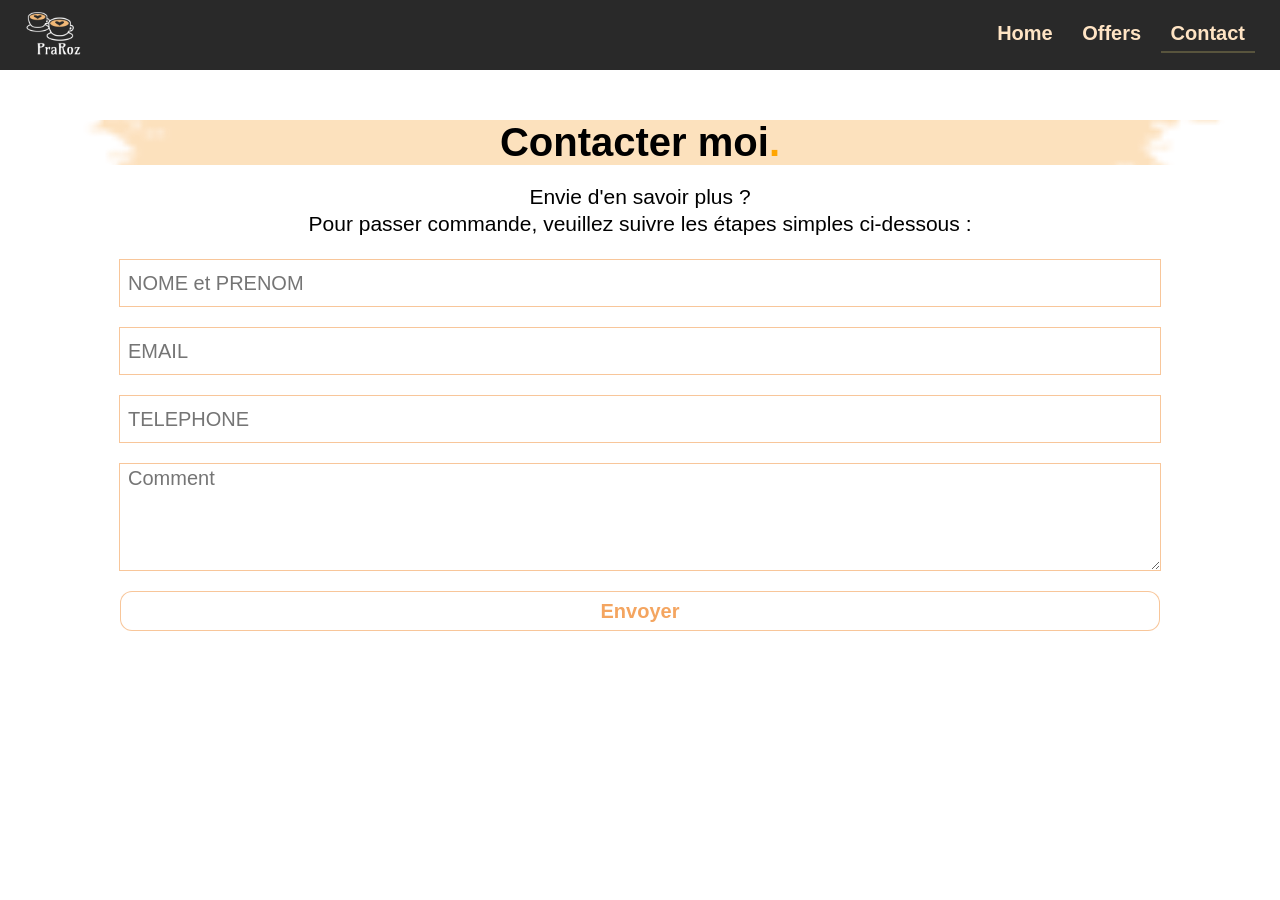
<file: contacter.html>
<!DOCTYPE html>
<html lang="en">
<head>
    <meta charset="UTF-8">
    <meta name="viewport" content="width=device-width, initial-scale=1.0">
    <title>Caffe PraRoz</title>
    <link rel="stylesheet" href="assets/css/style.css">
    <style>
        header{
            margin-top: -120px;
        }
        h1{
            font-size: 40px;
            background-image: url(assets/images/button.png);
            background-size: cover;
            background-repeat: no-repeat;
            background-position: center;
            text-align: center;
            margin-top: 120px;
            margin-bottom: 20px;
        }
        input , textarea{
            color: rgb(26, 51, 82);
            font-size: 20px;
            width: 80%;
            margin-top: 20px;
            height: 40px;
            padding: 3px 8px;
            border: 1px solid rgba(244, 165, 96, 0.631);
        }
        textarea{
            height: 100px;
        }
        p{
            text-align: center;
            font-size: 21px;
            margin-bottom: 3px;
            padding: 0px 7px;

        }
        .btn{
            color: rgb(244, 165, 96);
            font-weight: bold;
            border-radius: 12px;
            transition: all .75s;
            background-color: white;
            margin-bottom: 40px;
            width: 81.3%;
        }
        .btn:hover{
            background-color: rgba(244, 165, 96, 0.631);
            color: rgb(255, 255, 255);            
        }
        h1 span{
            color: orange;
        }
        form{
            display: flex;
            flex-direction: column;
            flex-wrap: wrap;
            align-items: center;
        }
        @media screen and (max-width:1000px){
            .btn{
                width: 82%;
            }

        }
        @media screen and (max-width:930px){
            .btn{
                width: 82.3%;
            }
        }
        @media screen and (max-width:700px){
            .btn{
                width: 82.7%;
            }
            input , textarea{
                        font-size: 17px;
            }

        }
        @media screen and (max-width:600px){
            .btn{
                width: 83%;
            }
        }
        @media screen and (max-width:500px){
            .btn{
                width: 83.5%;
            }
            h1{
                font-size: 34px;
            }
        }
        @media screen and (max-width:400px){
            
            .btn{
                 width: 84%;
            }
            input , textarea{
                font-size: 14px;
            }
            h1{
                font-size: 31px;
            }
        }
        @media screen and (max-width:300px){
            
            .btn{
                width: 85.7%;
            }
            h1{
                font-size: 28px;
            }
        }
        @media screen and (max-width:200px){
            
            .btn{
                width: 89%;
            }
        }
    </style>
</head>
<body>
    <!-- header -->
    <header>
                <!-- logo -->
                <img src="assets/images/logo.png" alt="" class="logo">
                <!-- menu -->
                <nav>
                    <input type="checkbox"  id="chek">
                    <label for="chek" class="chek-btn">
                        <img src="assets/images/menu.png" alt="">
                    </label>
                    <ul>
                        <li><a href="index.html">Home</a></li>
                        <li><a href="offre.html">Offers</a></li>
                        <li><a href="contacter.html" class="active">Contact</a></li>
                    </ul>
                </nav>
    </header>

    <!-- top -->
    <h1>Contacter moi<span>.</span></h1>
    <p>Envie d'en savoir plus ?</p>
    <p>Pour passer commande, veuillez suivre les étapes simples ci-dessous :</p>

    <!-- les formilair -->
    <form action="" method="post">
        <input type="text" required placeholder="NOME et PRENOM">
        <input type="email" name="email" id="email" placeholder="EMAIL" required>
        <input type="tel" required placeholder="TELEPHONE">
        <textarea name="" id="" placeholder="Comment"></textarea>
        <input type="submit" value="Envoyer" class="btn">
    </form>
</body>
</html>
</file>
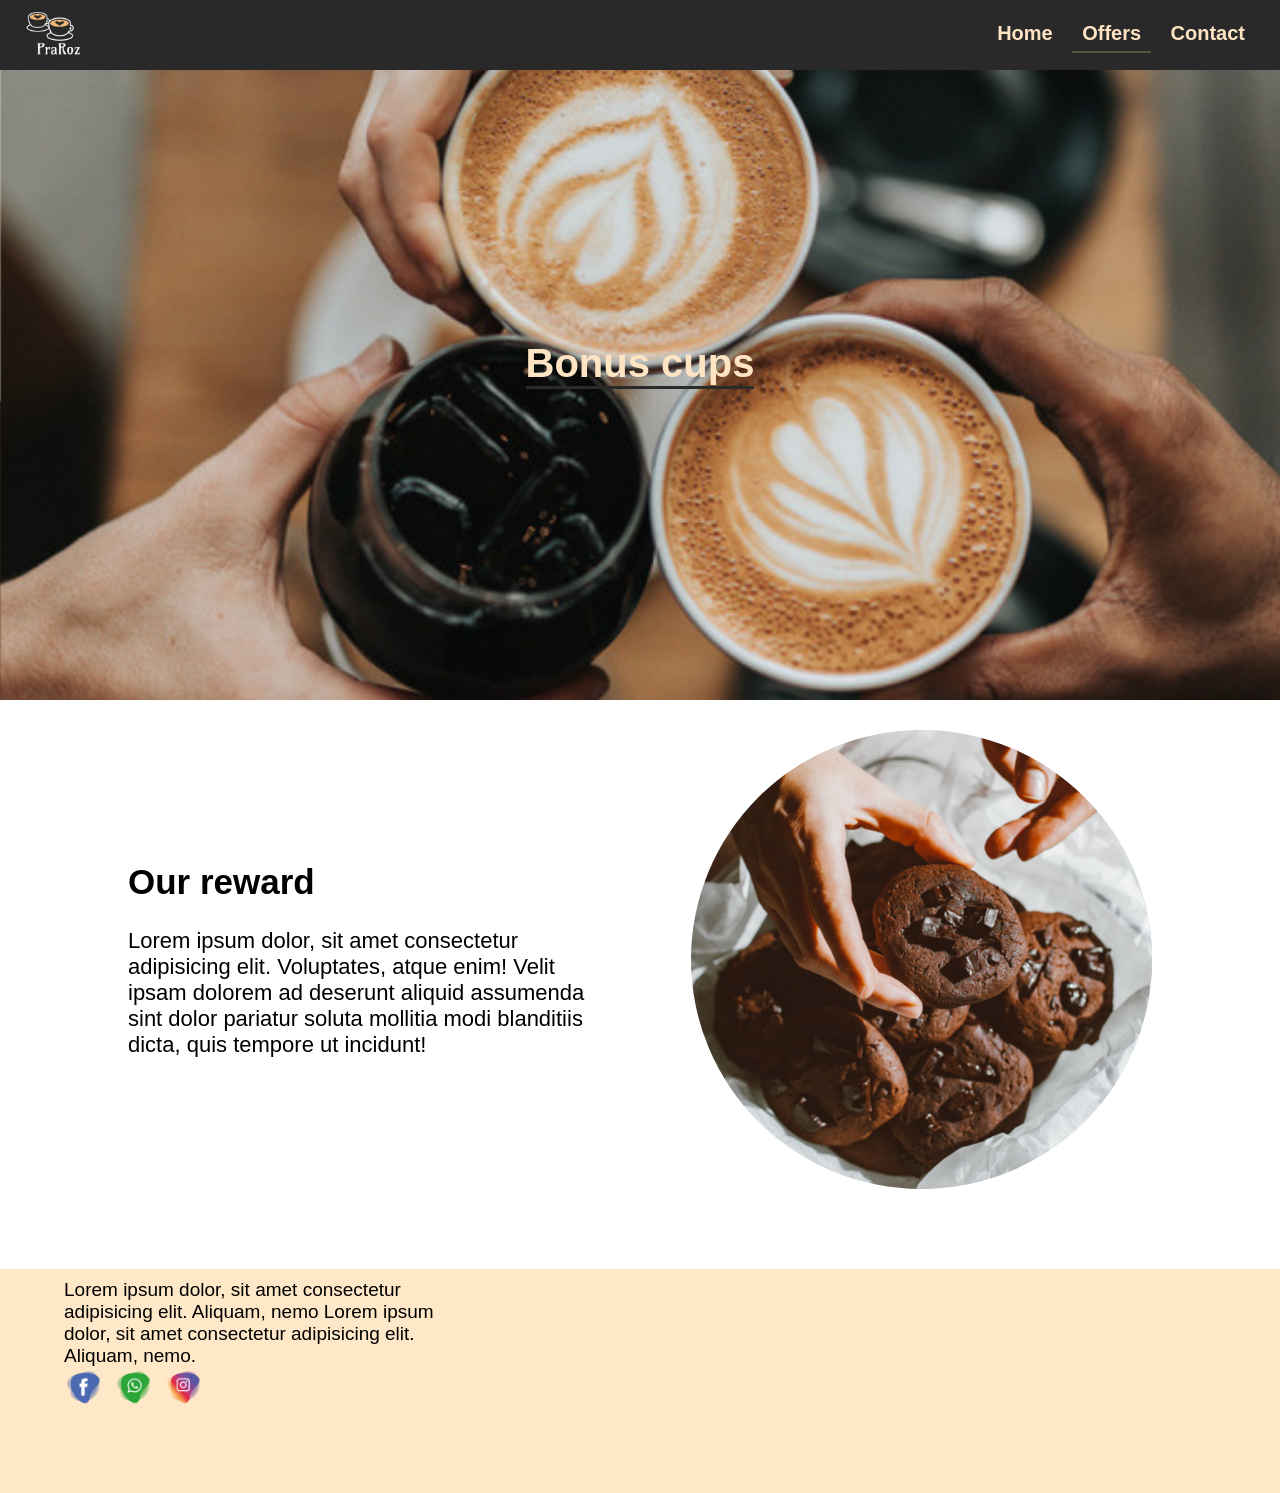
<file: offre.html>
<!DOCTYPE html>
<html lang="en">
<head>
    <meta charset="UTF-8">
    <meta name="viewport" content="width=device-width, initial-scale=1.0">
    <title>Caffe PraRoz</title>
    <link rel="stylesheet" href="assets/css/style.css">
    <style>
        .section1{
            background-image: url(assets/images/offer.png);
        }
        .section1 h1{
            color: bisque;
            border-color: rgb(42, 42, 42);
        }
        .section2 img{
            border-radius: 50%;
        }
        @media screen and (max-width:300px) {
            .section1 h1{
                font-size: 23px;
                text-align: center;
            }
        }
        @media screen and (max-width:260px) {
            .section1 h1{
                font-size: 20px;
            }
        }
        @media screen and (max-width:225px) {
            .section1 h1{
                font-size: 17px;
            }
        }
        @media screen and (max-width:190px) {
            .section1 h1{
                border: none;
            }
        }
    </style>
</head>
<body>
    <!-- header -->
    <header>
            <!-- logo -->
            <img src="assets/images/logo.png" alt="" class="logo">
            <!-- menu -->
            <nav>
                <input type="checkbox"  id="chek">
                <label for="chek" class="chek-btn">
                    <img src="assets/images/menu.png" alt="">
                </label>
                <ul>
                    <li><a href="index.html">Home</a></li>
                    <li><a href="offre.html" class="active">Offers</a></li>
                    <li><a href="contacter.html">Contact</a></li>
                </ul>
            </nav>
    </header>

    <!-- main -->
    <main>
        <!-- section1 -->
        <section class="section1">
            <h1>Bonus cups</h1>
        </section>

        <!-- section2 -->
        <section class="section2">
            <div>
                <h2>Our reward</h2>
                <p>Lorem ipsum dolor, sit amet consectetur adipisicing elit. Voluptates, atque 
                    enim! Velit ipsam dolorem ad deserunt aliquid assumenda sint dolor pariatur 
                    soluta mollitia modi blanditiis dicta, quis tempore ut incidunt!
                </p>
            </div>
            <img src="assets/images/offers.png" alt="">
        </section>
    </main>

    <!-- footer -->
        <footer>
            <div>
                <p>Lorem ipsum dolor, sit amet consectetur adipisicing elit. Aliquam, nemo
                    Lorem ipsum dolor, sit amet consectetur adipisicing elit. Aliquam, nemo.
                </p>
                <article>
                    <a href=""><img src="assets/images/icon/facebook-icon.png" alt=""></a>
                    <a href=""><img src="assets/images/icon/whatsapp-icon.png" alt=""></a>
                    <a href=""><img src="assets/images/icon/instagram-icon.png" alt=""></a>
                    <!-- <a href=""><img src="" alt=""></a> -->
                </article>
            </div>
            <div>
                <iframe src="https://www.google.com/maps/embed?pb=!1m14!1m12!1m3!1d13419.651493102274!2d-6.3995904!3d32.7680463!2m3!1f0!2f0!3f0!3m2!1i1024!2i768!4f13.1!5e0!3m2!1sfr!2sma!4v1710777120154!5m2!1sfr!2sma" width="600" height="450" style="border:0;" allowfullscreen="" loading="lazy" referrerpolicy="no-referrer-when-downgrade"></iframe>

            </div>
        </footer>
</body>
</html>
</file>
<file: assets/css/style.css>
/* tout */
* {
    padding: 0;
    margin: 0;
    font-family: sans-serif;
}

/* menu and shop product */
.MENU-cofee,
.shop {
    background-color: rgba(179, 128, 81, 0.783);
    height: 40px;
    display: flex;
    justify-content: center;
    align-items: center;
    color: rgb(255, 248, 196);
    font-weight: bold;
    font-size: 23px;
}

/* header */
header {
    z-index: 2;
    height: 70px;
    width: 100%;
    background-color: rgb(41, 41, 41);
    position: fixed;
    margin-top: -70px;
}

/* logo */
header .logo {
    height: 70px;
    margin-left: 20px;
    float: left;
}

/* menu de header */
header ul {

    float: right;
    margin-right: 20px;
}

header ul li {
    display: inline-block;
    list-style: none;
    margin-right: 5px;
    margin-top: 22px;
}

header ul li a {
    text-decoration: none;
    color: bisque;
    font-weight: bold;
    font-size: 20px;
    padding: 7px 10px;
}

header .active,
header ul a:hover {
    border-bottom: 2px solid rgba(252, 238, 132, 0.218);
}

/* **header btn** */
.chek-btn {
    float: right;
    height: 60px;
    margin-right: 20px;
    cursor: pointer;
    transition: all .5s;
    display: none;

}

.chek-btn img {
    background-color: bisque;
    margin-top: 4px;
    width: auto;
    height: 60px;
    border-radius: 5px;
}

#chek {
    display: none;
}

/*     section1      */
.section1 {
    background-image: url(../images/back1.png);
    background-position: center;
    background-size: cover;
    height: 70vh;
    display: flex;
    flex-direction: column;
    justify-content: center;
    align-items: center;
    margin-top: 70px;

}

.section1 p {
    color: antiquewhite;
    font-weight: bold;
}

.section1 h1 {
    font-family: Verdana, Geneva, Tahoma, sans-serif;
    font-size: 40px;
    font-weight: bold;
    margin-bottom: 40px;
    border-bottom: 3px solid rgb(255, 233, 204);
    color: rgb(28, 28, 28);
}


/*    section2    **     section4     **     section5     */
.section2,
.section4,
.section5 {
    padding: 30px 10%;
    display: flex;
    flex-wrap: wrap;
    justify-content: space-between;
    align-items: center;
}

/* div and img ==> section2 , section4 , section5 */
.section2 div,
.section2 img,
.section4 div,
.section4 img,
.section5 div,
.section5 img {
    width: 45%;
}

/* img ==> section2 , section4 , section5 */
.section2 img,
.section4 img,
.section5 img {
    border-radius: 12px;
}

/* h2 ==> section2 , section4 , section5 */
.section2 div h2,
.section4 div h2,
.section5 div h3 {
    margin-bottom: 26px;
    font-size: 35px;
}

/* p ==> section2 , section4 , section5 */
.section2 div p,
.section4 div p,
.section5 div p {
    font-size: 22px;
}

/*    section3     */
.section3 {
    display: flex;
    justify-content: space-between;
    background-color: rgba(179, 128, 81, 0.571);
    padding: 20px 4%;
}

.section3 article {
    width: 30%;
    border-radius: 12px;
    border: .5px solid rgba(0, 0, 0, 0.399);
}

.section3 article img {
    width: 100%;
    border-radius: 12px;
    border-bottom-right-radius: 0px;
    border-bottom-left-radius: 0px;
}

.section3 article h2 {
    margin: 10px 0px;
    font-weight: bold;
    color: rgba(0, 0, 0, 0.852);
    color: rgba(253, 239, 128, 0.846);
    text-align: center;
}

.section3 article div {
    padding: 15px;
}

.section3 article div p {
    font-size: 19px;
    color: rgb(64, 64, 64);
    margin-bottom: 18px;
    text-align: center;
}

/*    section-shop    */
.section-shop {
    display: flex;
    justify-content: space-between;
    background-color: rgba(179, 128, 81, 0.571);
    padding: 20px 4%;
    flex-wrap: wrap;
}

.section-shop article {
    width: 22%;
    margin-bottom: 22px;
    display: flex;
    flex-direction: column;
    flex-wrap: wrap;
    justify-content: space-between;
    align-items: stretch;

}

.section-shop article img {
    width: 100%;
    overflow: hidden;
    padding-bottom: 20px;
    border-radius: 50%;
    border-bottom: 1px solid rgb(254, 254, 142);

}

.section-shop article h2 {
    margin: 13px 0px;
    text-align: center;
    color: rgb(253, 253, 143);
}

.section-shop article p {
    text-align: center;
    color: rgba(0, 0, 0, 0.52);
    font-size: 19px;
    margin-bottom: 12px;
}

.section-shop article img:hover {
    border-radius: 50%;
    transform: scale(104%);
    transition: transform .5s ease-in-out;
}

/*   btn ==> section-shop */
.section-shop article button {
    width: 100%;
    height: 40px;
    background-color: rgba(62, 62, 62, 0.845);
    border: none;
    border-radius: 4px;
    cursor: pointer;
    font-weight: bold;
    color: antiquewhite;
    font-size: 34px;
    transition: all .75s;
}

.section-shop article button:hover {
    background-color: rgb(62, 62, 62);
    color: rgba(250, 235, 215, 0.793);
}

.section-shop article button span {
    color: aliceblue;
}

/*     section5      */
.section5 {
    padding: 30px 3%;
    border: .5px solid rgba(68, 68, 68, 0.496);
    margin: 3px 20px;
    border-radius: 8px;
}

/*     btn section5 = offers */
.section5 a {
    width: 200px;
    height: 34px;
    text-decoration: none;
    color: black;
    font-weight: bold;
    font-size: 25px;
    margin-top: 20px;
    display: flex;
    gap: 6px;
    justify-content: center;
    align-items: center;
    background-image: url(button.png);
    background-position: center;
    background-size: cover;

}

.section5 a img {
    height: 30px;
    width: auto;
}


/* footer */
footer {
    margin-top: 50px;
    /* height: 150px; */
    background-color: rgba(255, 228, 189, 0.836);
    padding: 10px 5%;
    display: flex;
    justify-content: space-between;
}

footer div {
    width: 35%;
}

footer div iframe {
    height: 200px;
    width: 100%;
}

footer div p {
    font-size: 19px;
}

footer div article {
    display: flex;
    gap: 10px;
}

footer div article img {
    height: 40px;
    width: auto;
}


/*    @media     */

/*    *****max-width == 800px */
@media screen and (max-width:915px) {

    /*     section1      */
    .section1 {
        height: 60vh;

    }

    /*     section1 p      */
    .section1 p {
        text-align: center;
        padding: 0px 30px;
    }

    /*    section2    **     section4     **     section5     */
    .section2,
    .section4,
    .section5 {
        padding: 30px 7%;
        flex-direction: column;
        gap: 20px;
        align-items: center;
    }

    /* div and img ==> section2 , section4 , section5 */
    .section2 div,
    .section2 img,
    .section4 div,
    .section4 img,
    .section5 div,
    .section5 img {
        width: 100%;
    }

    /* img ==> section2 , section4 , section5 */
    .section2 img,
    .section4 img,
    .section5 img {
        height: 500px;
        width: auto;
    }

    /* h2 ==> section2 , section4 , section5 */
    .section2 div h2,
    .section4 div h2,
    .section5 div h3 {
        font-size: 32px;
        text-align: center;
    }

    /* p ==> section2 , section4 , section5 */
    .section2 div p,
    .section4 div p,
    .section5 div p {
        font-size: 21px;
        text-align: center;
    }

    .section5 div {
        display: flex;
        flex-direction: column;
        align-items: center;
    }

    /*    section-shop    */
    .section-shop article {
        width: 40%;

    }

}

/*   *** max width =700px */
@media screen and (max-width:800px) {

    /* img ==> section2 , section4 , section5 */
    .section2 img,
    .section4 img,
    .section5 img {
        width: 90%;
        height: auto;
    }

}

/* ** max-width = 600px ** */
@media screen and (max-width:600px) {

    /* header btn */
    .chek-btn {
        display: block;
    }

    /*  header menu */
    ul {
        padding-top: 30px;
        position: fixed;
        width: 100%;
        height: 100vh;
        background-color: rgb(255, 137, 73);
        top: 70px;
        left: -100%;
        text-align: center;
        transition: all .5s;

    }

    /*    header menu item     */
    header ul li {
        display: block;
        margin-bottom: 40px;
    }

    /*     header menu link     */
    header ul li a {
        color: rgb(0, 0, 0);
    }

    /*     header menu link hover and active */
    header ul li a:hover,
    header ul li .active {
        border-color: antiquewhite;
    }

    /*     btn checked menu  */
    #chek:checked~ul {
        left: 0;
    }

    /*   section3    */
    .section3 {
        flex-direction: column;
        align-items: center;
        gap: 20px;
    }

    .section3 article {
        width: 70%;
        border-radius: 12px;
        border: .5px solid rgba(0, 0, 0, 0.399);
    }

    /* footer */
    footer {
        flex-direction: column;
        flex-wrap: wrap;
        align-items: center;
        gap: 30px;
    }

    footer div {
        width: 85%;
    }

    footer div iframe {
        height: auto;
        width: 100%;
    }

    footer div p {
        font-size: 15px;
    }


}

/*   max-width == 450px */
@media screen and (max-width:450px) {

    /*     section1      */
    .section1 {
        margin-top: 50px;
        height: 40vh;
    }

    .section1 h1 {
        font-size: 30px;
    }

    /* header */
    header {
        height: 50px;
        margin-top: -50px;
    }

    /* logo */
    header .logo {
        height: 50px;
    }

    /*  header btn  */
    .chek-btn img {
        height: 40px;
    }

    /*  header menu */
    ul {
        top: 50px;
    }

    /*   section3    */
    .section3 {
        flex-direction: column;
        align-items: center;
        gap: 20px;
    }

    .section3 article {
        width: 70%;
        border-radius: 12px;
        border: .5px solid rgba(0, 0, 0, 0.399);
    }

    /* h2 ==> section2 , section4 , section5 */
    .section2 div h2,
    .section4 div h2,
    .section5 div h3 {
        font-size: 27px;
    }

    /* p ==> section2 ,section4 , section5 */
    .section2 div p,
    .section4 div p,
    .section5 div p {
        font-size: 17px;
    }

    /* img ==> section2 , section4 , section5 */
    .section2 img,
    .section4 img,
    .section5 img {
        width: 97%;
        height: auto;
    }

    /*   section3    */
    .section3 article {
        width: 85%;
        border-radius: 12px;
        border: .5px solid rgba(0, 0, 0, 0.399);
    }

    .section3 article h2 {
        font-size: 24px;
    }

    .section3 article div p {
        font-size: 15px;
    }

    /*    section-shop    */
    .section-shop article {
        width: 45%;
    }

    .section-shop article h2 {
        font-size: 22px;
    }

    .section-shop article p {
        font-size: 16px;
    }


}

/*    max-width  = 350 px */
@media screen and (max-width:350px) {

    /* header */
    header {
        height: 50px;
        margin-top: -50px;
    }

    /* logo */
    header .logo {
        height: 50px;
    }

    /*  header btn  */
    .chek-btn img {
        height: 40px;
    }

    /*     section1      */
    .section1 {
        margin-top: 50px;
        height: 33vh;
    }

    .section1 h1 {
        font-size: 26px;
        margin-bottom: 20px;
    }




    /* h2 ==> section2 , section4 , section5 */
    .section2 div h2,
    .section4 div h2,
    .section5 div h3 {
        font-size: 23px;
    }

    /* p ==> section2 ,section4 , section5 */
    .section2 div p,
    .section4 div p,
    .section5 div p {
        font-size: 15px;
    }

    /* img ==> section2 , section4 , section5 */
    .section2 img,
    .section4 img,
    .section5 img {
        width: 100%;
        height: auto;
    }

    /*   section3    */
    .section3 {
        flex-direction: column;
        align-items: center;
        gap: 20px;
    }

    .section3 article {
        width: 92%;
    }

    .section3 article h2 {
        font-size: 23px;
    }

    .section3 article div p {
        font-size: 14px;
    }

    /*    section-shop    */
    .section-shop article {
        width: 90%;
        margin-left: 5%;
    }

    .section-shop article h2 {
        font-size: 21px;
    }

    .section-shop article img {
        width: 80%;
        margin-left: 10%;
    }

    .section-shop article p {
        font-size: 14px;
    }

}

/*    max-width  = 250px */
@media screen and (max-width:250px) {

    /* header */
    header {
        height: 50px;
        margin-top: -50px;
    }

    /* logo */
    header .logo {
        height: 50px;
    }

    /*  header btn  */
    .chek-btn img {
        height: 40px;
    }

    /*     section1      */
    .section1 {
        margin-top: 50px;
        height: 28vh;
    }

    .section1 h1 {
        font-size: 23px;
        margin-bottom: 13px;
    }

    .section1 p {
        font-size: 14px;
    }




    /* h2 ==> section2 , section4 , section5 */
    .section2 div h2,
    .section4 div h2,
    .section5 div h3 {
        font-size: 21px;
    }

    /* p ==> section2 ,section4 , section5 */
    .section2 div p,
    .section4 div p,
    .section5 div p {
        font-size: 13px;
    }

    /* img ==> section2 , section4 , section5 */
    .section2 img,
    .section4 img,
    .section5 img {
        width: 100%;
        height: auto;
    }

    /*   section3    */
    .section3 {
        flex-direction: column;
        align-items: center;
        gap: 20px;
    }

    .section3 article {
        width: 95%;
    }

    .section3 article h2 {
        font-size: 21px;
    }

    .section3 article div p {
        font-size: 13px;
    }

    /*    section-shop    */
    .section-shop article {
        width: 92%;
        margin-left: 4%;
    }

    .section-shop article h2 {
        font-size: 20px;
    }

    .section-shop article img {
        width: 80%;
        margin-left: 10%;
    }

    .section-shop article p {
        font-size: 13px;
    }

    /*     btn section5 = offers */
    .section5 a {
        width: 100%;
    }

    .section5 {
        padding: 20px 2%;
        margin: 0px 3%;
    }
}

/*    max-width = 200px   */
@media screen and (max-width:200px) {

    /*     section1      */
    .section1 {
        margin-top: 50px;
        height: 28vh;
    }

    .section1 h1 {
        font-size: 20px;
        margin-bottom: 0px;
        border-bottom: 1px solid wheat;
    }

    .section1 p {
        font-size: 12px;
    }

    /* footer */
    footer div {
        width: 95%;
    }

    footer div p {
        font-size: 13px;
    }

    footer div article img {
        height: 25px;
        width: auto;
    }
}
</file>
